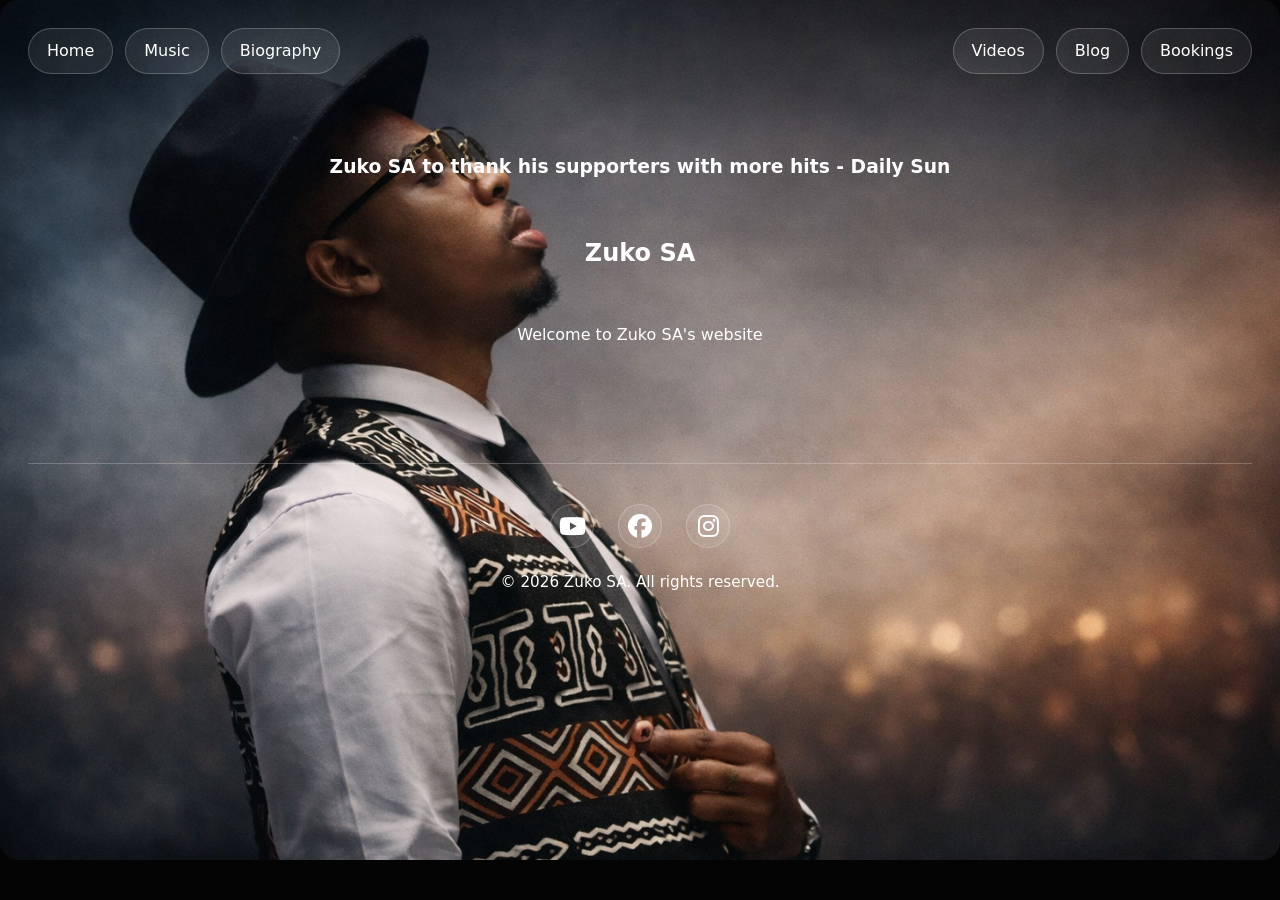
<file: index.html>
<!DOCTYPE html>
<html lang="en">
<head>
    <meta charset="UTF-8">
    <meta name="viewport" content="width=device-width, initial-scale=1.0">
    <title>Homepage</title>
    <meta name="description" content="Official Zuko SA homepage with latest music, biography, videos and bookings information." />
    <link rel="icon" href="images/zuk.png" />
    <link rel="stylesheet" href="style.css">
    <link rel="stylesheet" href="https://cdnjs.cloudflare.com/ajax/libs/font-awesome/6.4.0/css/all.min.css">
</head>
<body>
    <section class="Hero">
      <nav class="nav-bar" aria-label="Primary navigation">
        <div class="left">
            <a href="index.html" class="btns" aria-current="page">Home</a>
            <a href="music.html" class="btns">Music</a>
            <a href="biography.html" class="btns">Biography</a>
        </div>
        <div class="right">
            <a href="videos.html" class="btns">Videos</a>
            <a href="blog.html" class="btns">Blog</a>
            <a href="bookings.html" class="btns">Bookings</a>
        </div>
      </nav>
      <main id="main" class="topic">
        <h3>Zuko SA to thank his supporters with more hits - Daily Sun</h3>
        <h1>Zuko SA</h1>
        <p>Welcome to Zuko SA's website</p>
      </main>
      <footer class="footer">
      <div class="footer-content">
        <div class="footer-socials">
          <a href="https://www.youtube.com/channel/UCCDt5ze8cnY0YphvixPoJZA" class="social-link" aria-label="YouTube">
            <i class="fab fa-youtube"></i>
          </a>
          <a href="https://www.facebook.com/zukosa" class="social-link" aria-label="Facebook">
            <i class="fab fa-facebook"></i>
          </a>
          <a href="https://www.instagram.com/zuko_sa/" class="social-link" aria-label="Instagram">
            <i class="fab fa-instagram"></i>
          </a>
        </div>
        <div class="footer-text">
          <p>&copy; 2026 Zuko SA. All rights reserved.</p>
          
        </div>
      </div>
      </footer>
    </section>
    
</body>
</html>
</file>
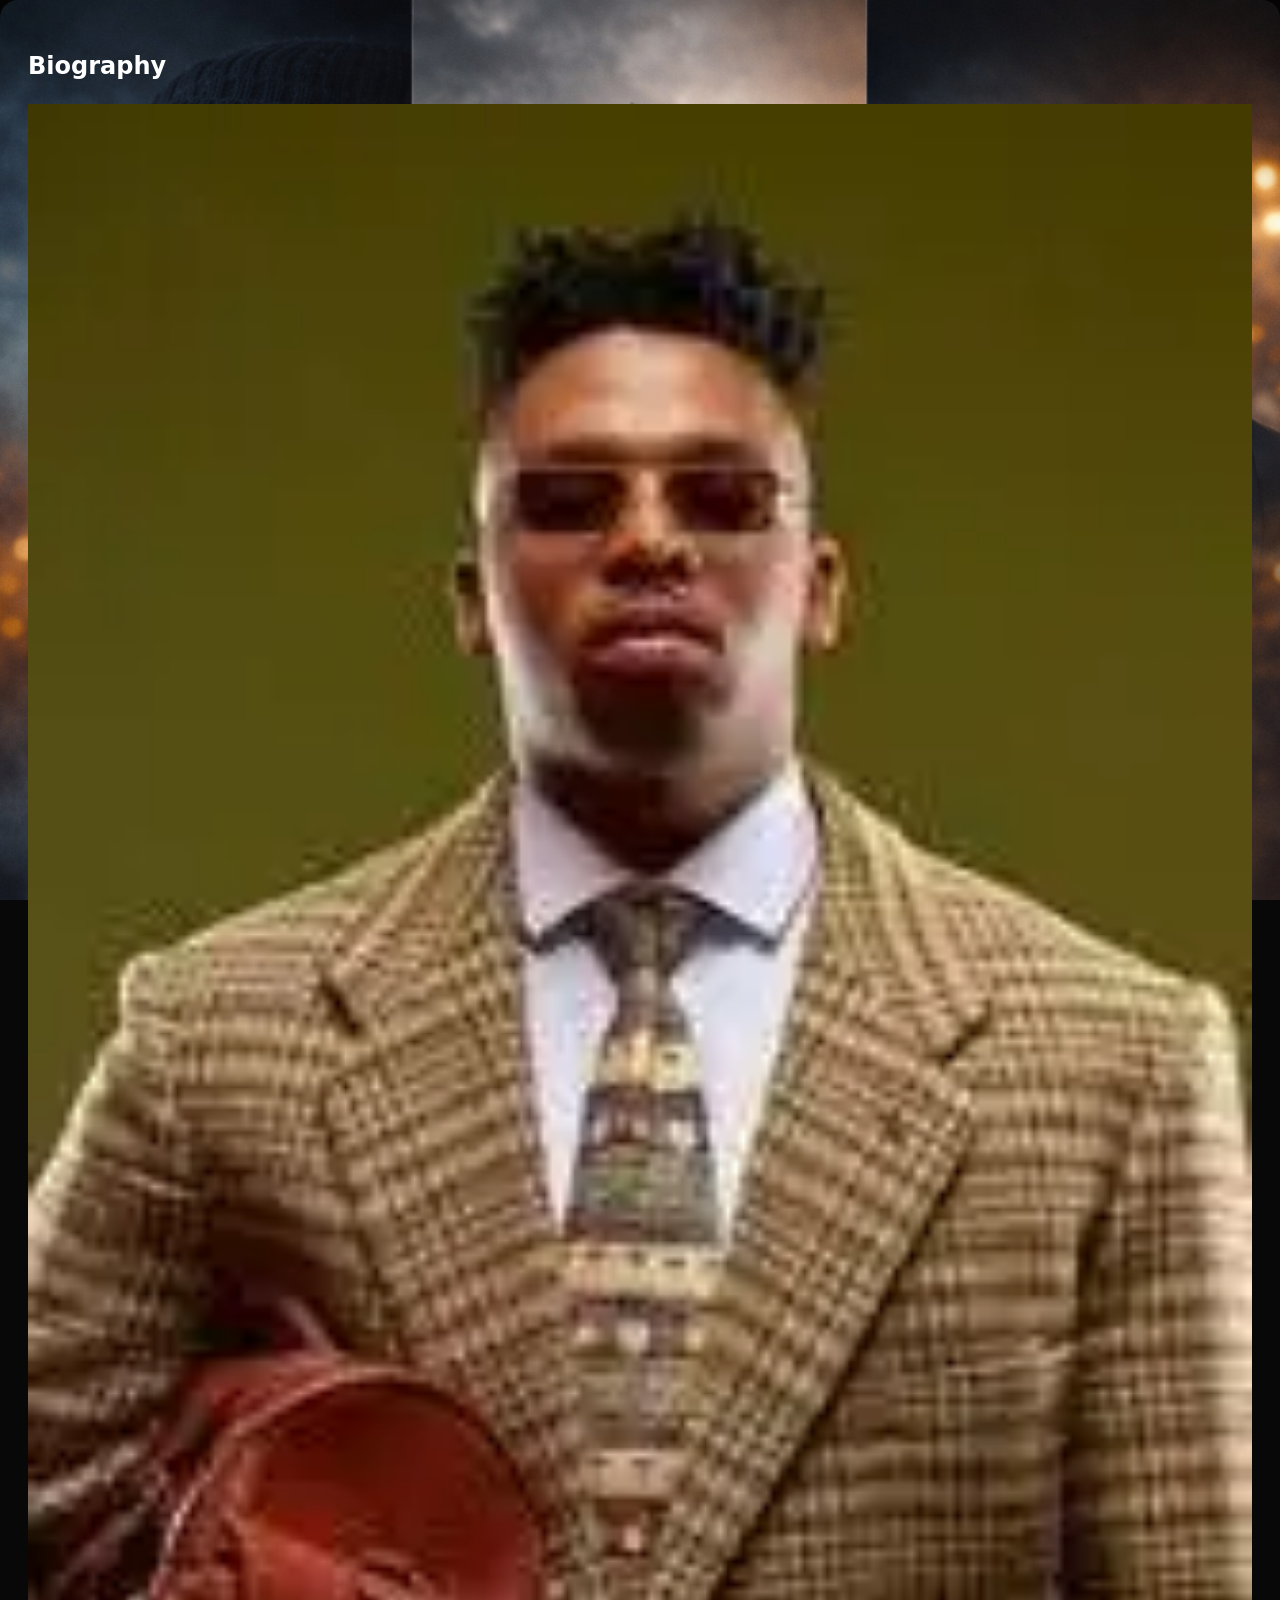
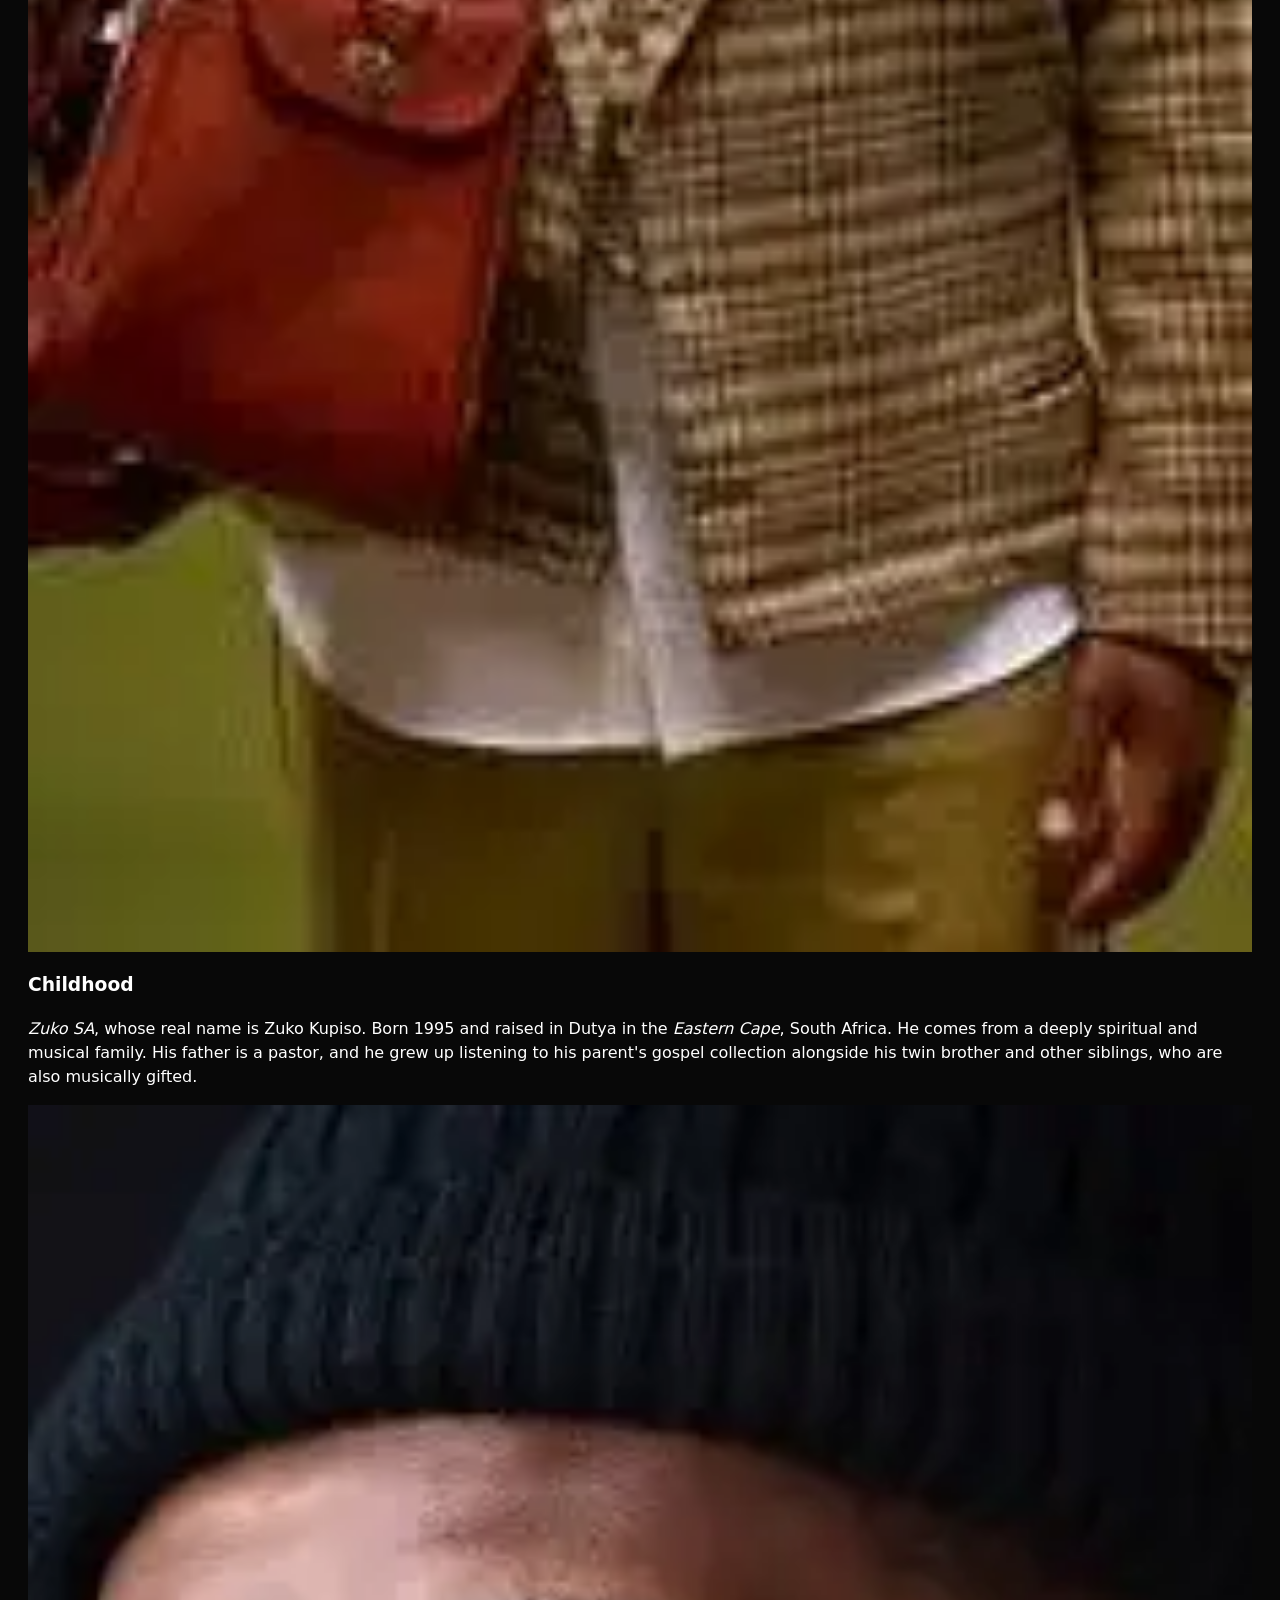
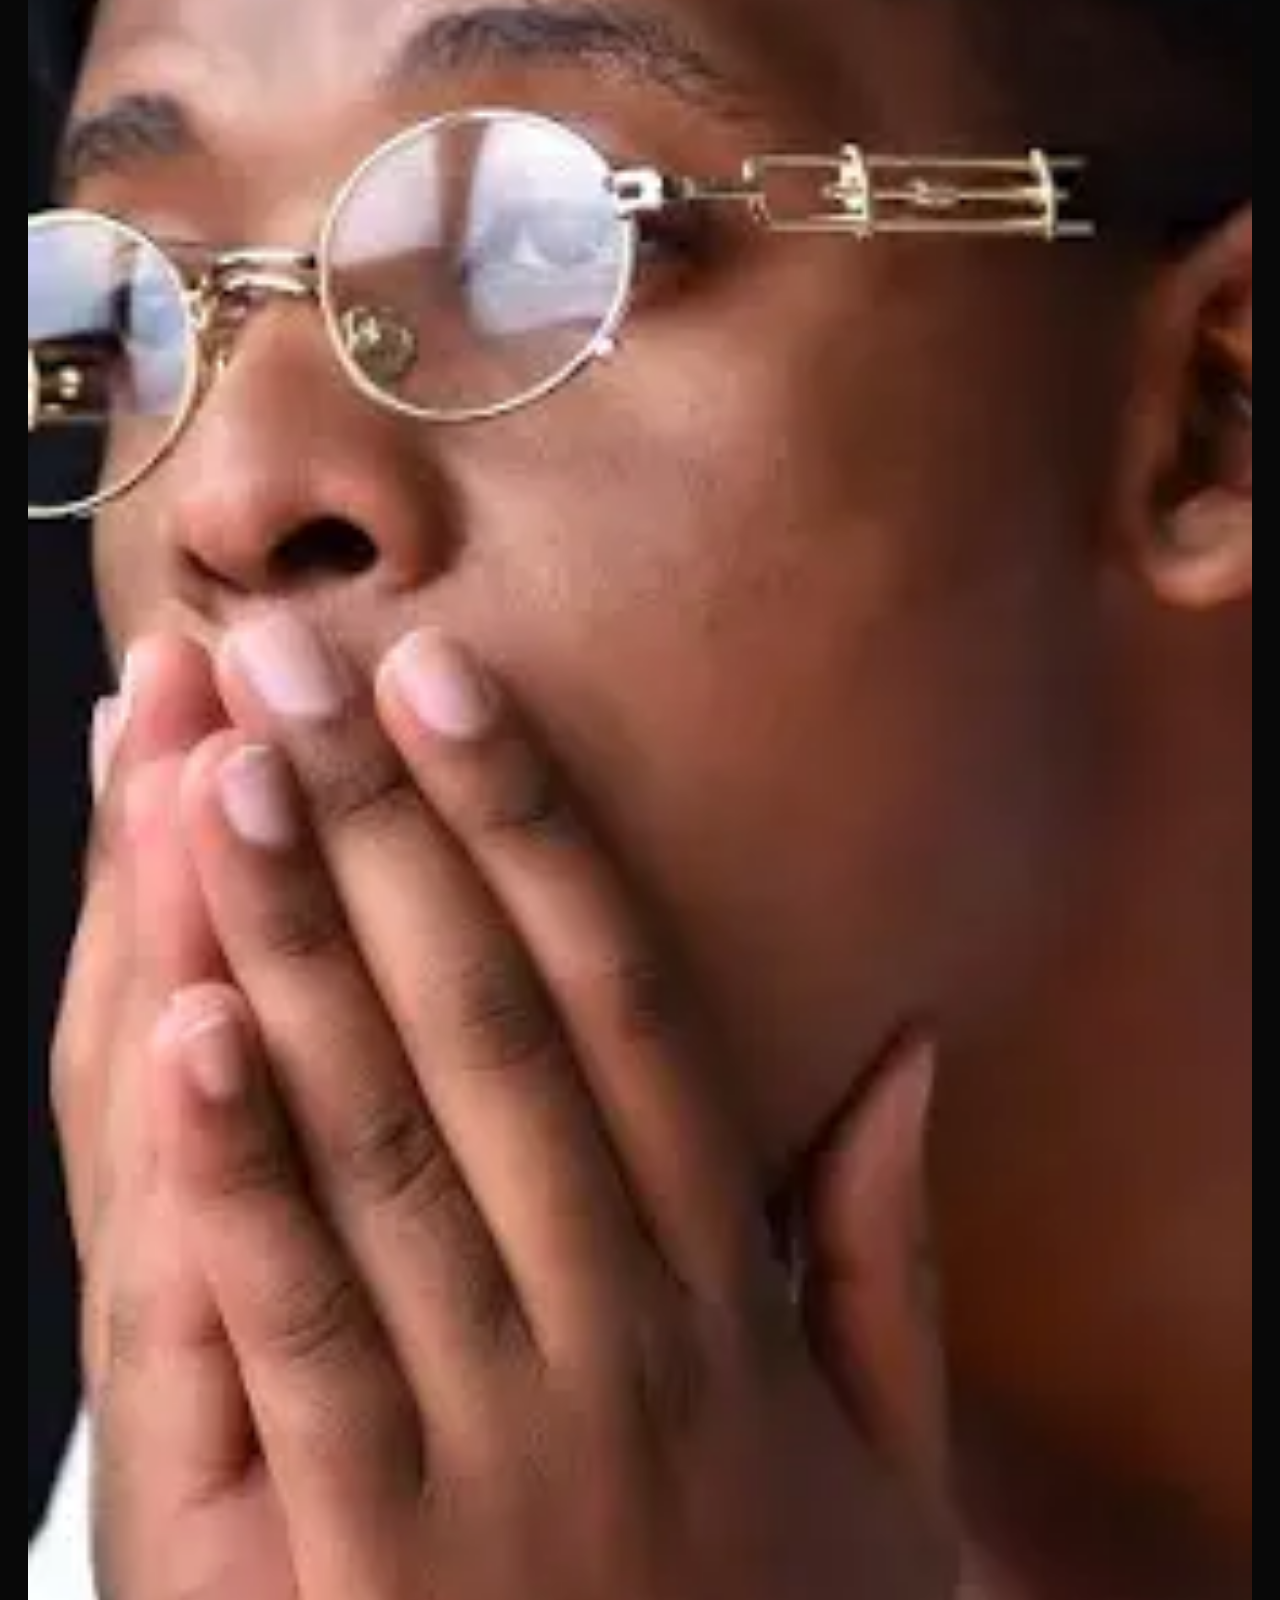
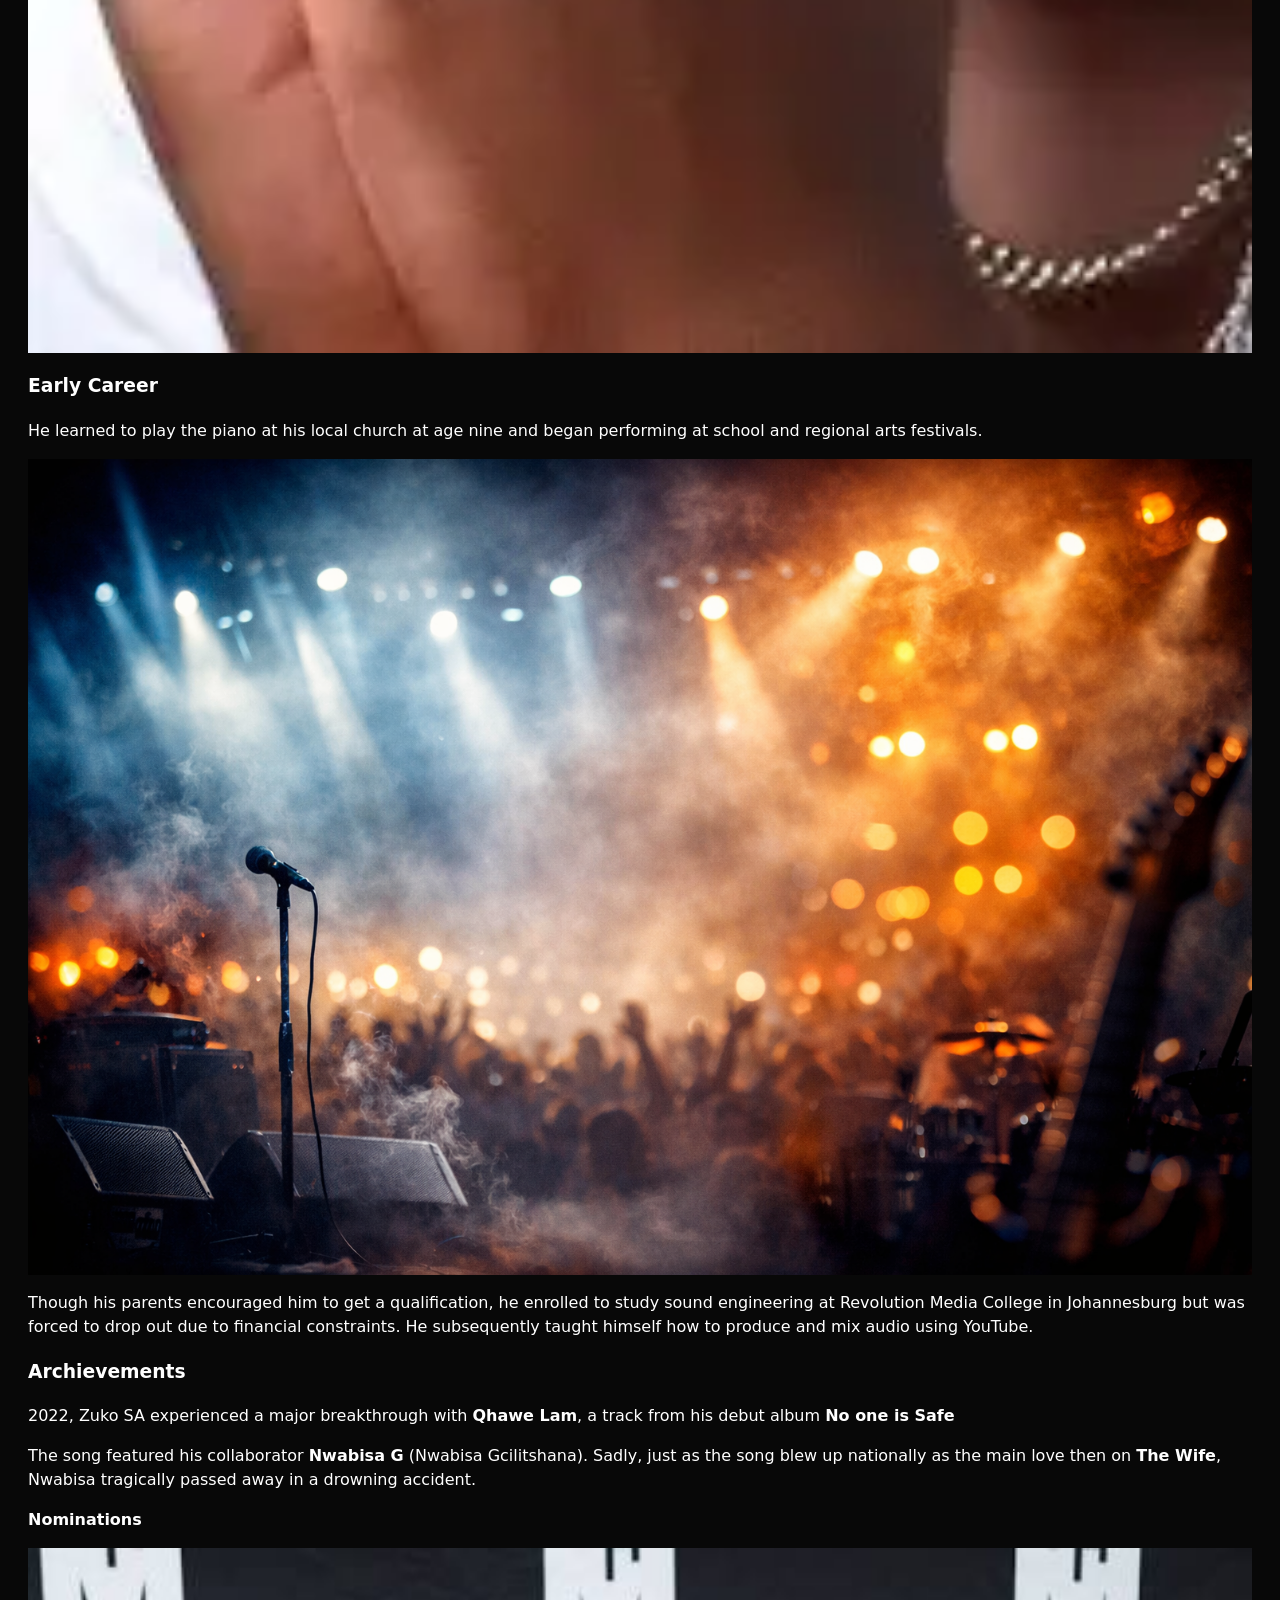
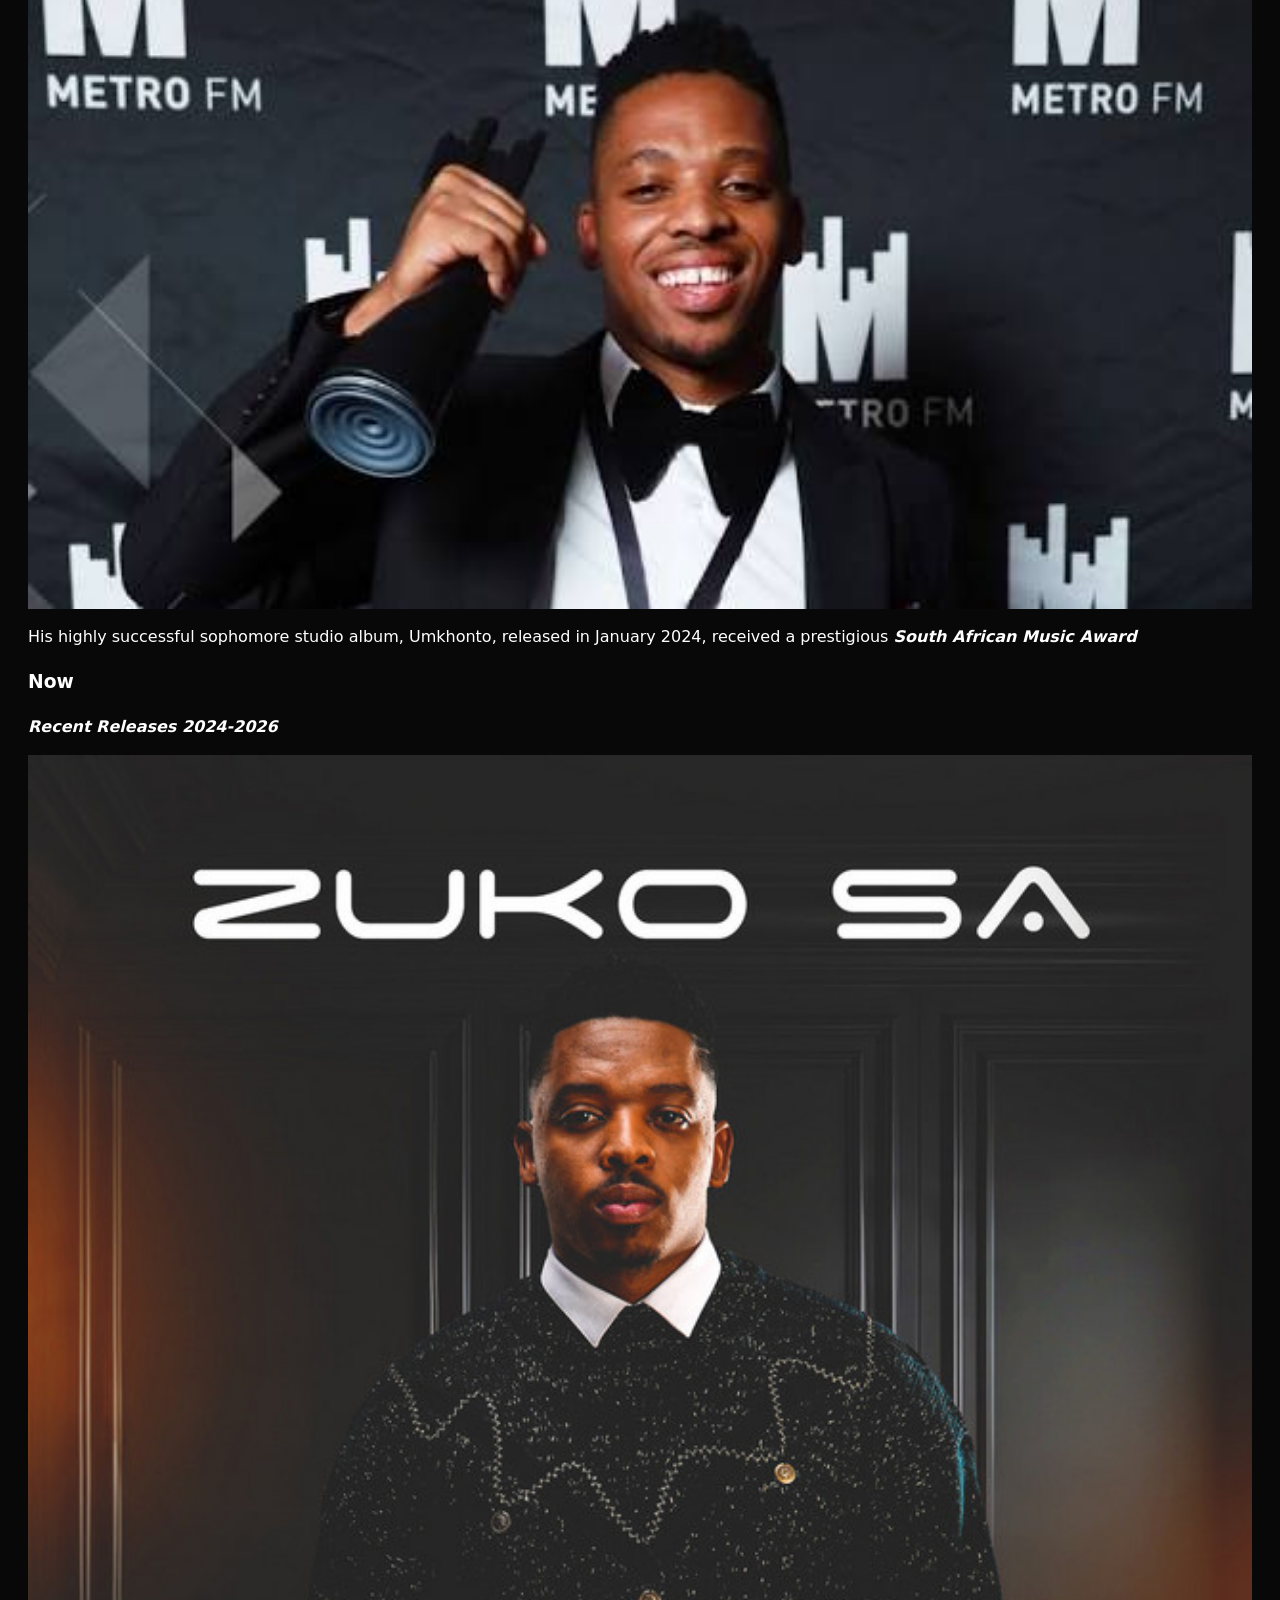
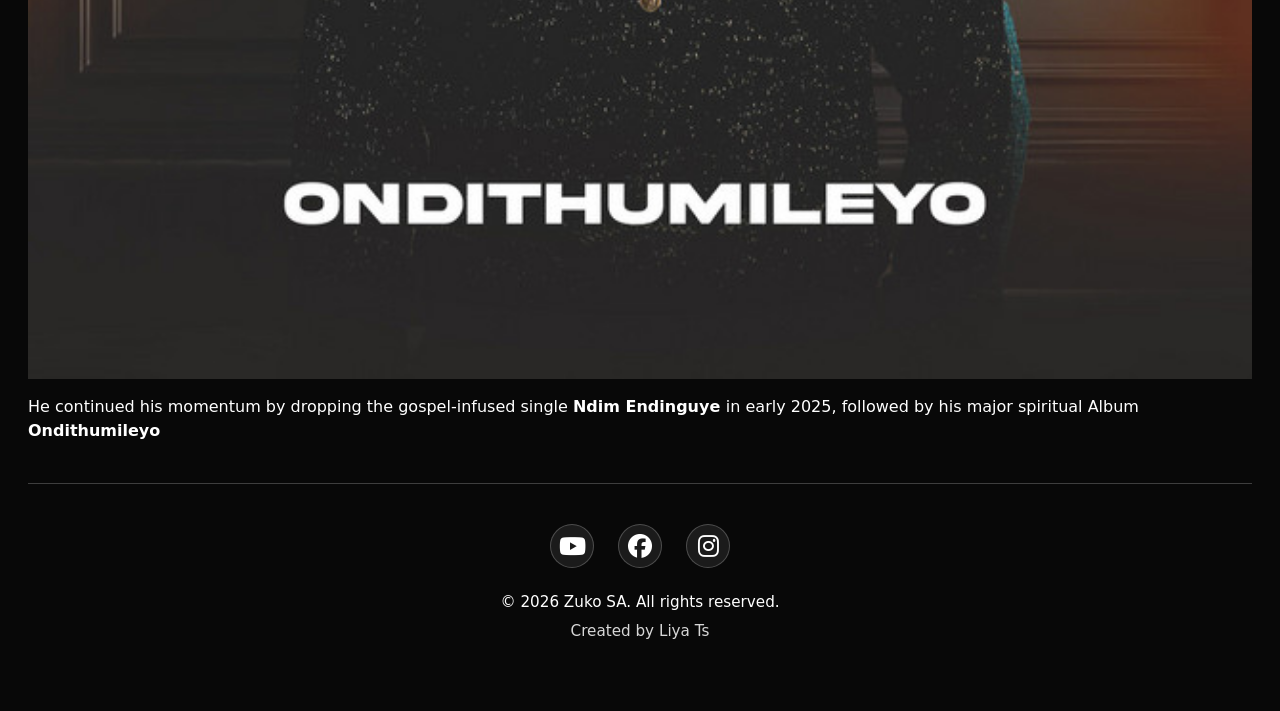
<file: biography.html>
<!DOCTYPE html>
<html lang="en">
<head>
    <meta charset="UTF-8">
    <meta name="viewport" content="width=device-width, initial-scale=1.0">
    <title>Biography</title>
    <meta name="description" content="Biography of Zuko SA, covering childhood, early career, achievements, and recent releases." />
    <link rel="icon" href="images/zuk.png" />
    <link rel="stylesheet" href="style.css">
    <link rel="stylesheet" href="https://cdnjs.cloudflare.com/ajax/libs/font-awesome/6.4.0/css/all.min.css">
</head>
<body>
    <section class="bio">
        <h2 class="sub">Biography</h2>
        <img src="./images/images (5).webp" alt="Zuko SA Photo" class="sub">
        <h3 class="sub">Childhood</h3>
        <p><em>Zuko SA</em>, whose real name is Zuko Kupiso. Born 1995 and raised in Dutya in the <em>Eastern Cape</em>, South Africa. He comes from a deeply spiritual and musical family. His father is a pastor, and he grew up listening to his parent's gospel collection alongside his twin brother and other siblings, who are also musically gifted.</p>
        <img src="./images/images (4).webp" alt="Zuko SA performing early in his career" class="sub" loading="lazy">
        <h3 class="sub">Early Career</h3>
        <p>He learned to play the piano at his local church at age nine and began performing at school and regional arts festivals.</p>
        
        <img src="./images/body-image.png" alt="Zuko SA working in the studio" class="sub" loading="lazy">
        <p>Though his parents encouraged him to get a qualification, he enrolled to study sound engineering at Revolution Media College in Johannesburg but was forced to drop out due to financial constraints. He subsequently taught himself how to produce and mix audio using YouTube.</p>
        <h3 class="sub">Archievements</h3>
        <p>2022, Zuko SA experienced a major breakthrough with <strong>Qhawe Lam</strong>, a track from his debut album <strong>No one is Safe</strong></p>
        <p>The song featured his collaborator <strong>Nwabisa G</strong> (Nwabisa Gcilitshana). Sadly, just as the song blew up nationally as the main love then on <strong>The Wife</strong>, Nwabisa tragically passed away in a drowning accident.</p>
        <p><strong>Nominations</strong></p>
        
        <img src="./images/download.jpeg" alt="Award announcement image" class="sub" loading="lazy">
        <p>His highly successful sophomore studio album, Umkhonto, released in January 2024, received a prestigious <strong><em>South African Music Award</em></strong></p>
        <h3 class="sub">Now</h3>
        <p><em><strong>Recent Releases 2024-2026</strong></em></p>
        <img src="./images/Ndim Endinguye.jpg" alt="Single cover for Ndim Endinguye" class="sub" loading="lazy">
        <p>He continued his momentum by dropping the gospel-infused single <strong>Ndim Endinguye </strong>in early 2025, followed by his major spiritual Album <strong>Ondithumileyo</strong></p>

      <footer class="footer">
        <div class="footer-content">
          <div class="footer-socials">
            <a href="https://www.youtube.com/channel/UCCDt5ze8cnY0YphvixPoJZA" class="social-link" aria-label="YouTube">
              <i class="fab fa-youtube"></i>
            </a>
            <a href="https://www.facebook.com/zukosa" class="social-link" aria-label="Facebook">
              <i class="fab fa-facebook"></i>
            </a>
            <a href="https://www.instagram.com/zuko_sa/" class="social-link" aria-label="Instagram">
              <i class="fab fa-instagram"></i>
            </a>
          </div>
          <div class="footer-text">
            <p>&copy; 2026 Zuko SA. All rights reserved.</p>
            <p>Created by Liya Ts</p>
          </div>
        </div>
      </footer>
    </section>
</body>
</html>
</file>
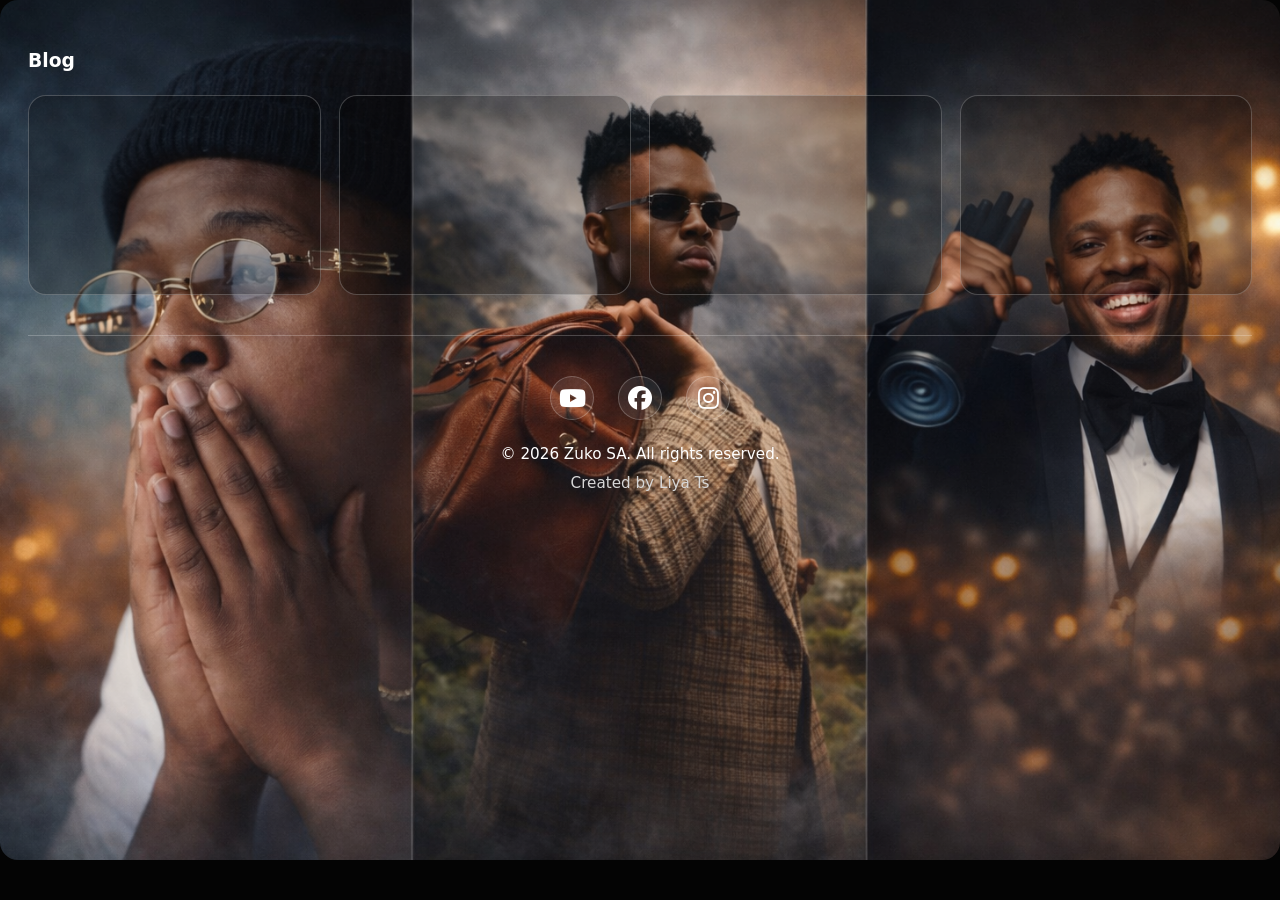
<file: blog.html>
<!DOCTYPE html>
<html lang="en">
<head>
    <meta charset="UTF-8">
    <meta name="viewport" content="width=device-width, initial-scale=1.0">
    <title>Blog</title>
    <meta name="description" content="Blog updates and news about Zuko SA's career and music." />
    <link rel="icon" href="images/zuk.png" />
    <link rel="stylesheet" href="style.css">
    <link rel="stylesheet" href="https://cdnjs.cloudflare.com/ajax/libs/font-awesome/6.4.0/css/all.min.css">
</head>
<body>
    <section class="blog">
        <h3 class="sub">Blog</h3>
        <section>
          <div class="container">
            <div class="single">
              <iframe 
              width="560" 
              height="315" 
              src="https://www.youtube.com/embed/Gf532jjx-t8?si=pvUu6BwM-nWuU_MD" 
              title="YouTube video player" 
              frameborder="0" 
              allow="accelerometer; autoplay; clipboard-write; encrypted-media; gyroscope; picture-in-picture; web-share" referrerpolicy="strict-origin-when-cross-origin" allowfullscreen>

              </iframe>
            </div>
            <div class="single">
              <iframe 
              width="560" 
              height="315" 
              src="https://www.youtube.com/embed/CLhyk2bLv-w?si=ipkfjRyoIH61s4d_" 
              title="YouTube video player" 
              frameborder="0" 
              allow="accelerometer; 
              autoplay; 
              clipboard-write; 
              encrypted-media; gyroscope; picture-in-picture; web-share" referrerpolicy="strict-origin-when-cross-origin" allowfullscreen>

              </iframe>
            </div>
            <div class="single"><iframe width="560" height="315" src="https://www.youtube.com/embed/xUUcj4qLKVE?si=0xrxTcSKZYPU8F6M" title="YouTube video player" frameborder="0" allow="accelerometer; autoplay; clipboard-write; encrypted-media; gyroscope; picture-in-picture; web-share" referrerpolicy="strict-origin-when-cross-origin" allowfullscreen></iframe></div>
            <div class="single"><iframe width="560" height="315" src="https://www.youtube.com/embed/AYcGIYmKYtU?si=5ktMbK4ECICDmfuY" title="YouTube video player" frameborder="0" allow="accelerometer; autoplay; clipboard-write; encrypted-media; gyroscope; picture-in-picture; web-share" referrerpolicy="strict-origin-when-cross-origin" allowfullscreen></iframe></div>  
          </div>
        </section>
        <footer class="footer">
          <div class="footer-content">
            <div class="footer-socials">
              <a href="https://www.youtube.com/channel/UCCDt5ze8cnY0YphvixPoJZA" class="social-link" aria-label="YouTube">
                <i class="fab fa-youtube"></i>
              </a>
              <a href="https://www.facebook.com/zukosa" class="social-link" aria-label="Facebook">
                <i class="fab fa-facebook"></i>
              </a>
              <a href="https://www.instagram.com/zuko_sa/" class="social-link" aria-label="Instagram">
                <i class="fab fa-instagram"></i>
              </a>
            </div>
            <div class="footer-text">
              <p>&copy; 2026 Zuko SA. All rights reserved.</p>
              <p>Created by Liya Ts</p>
            </div>
          </div>
        </footer>
    </section>
</body>
</html>
</file>
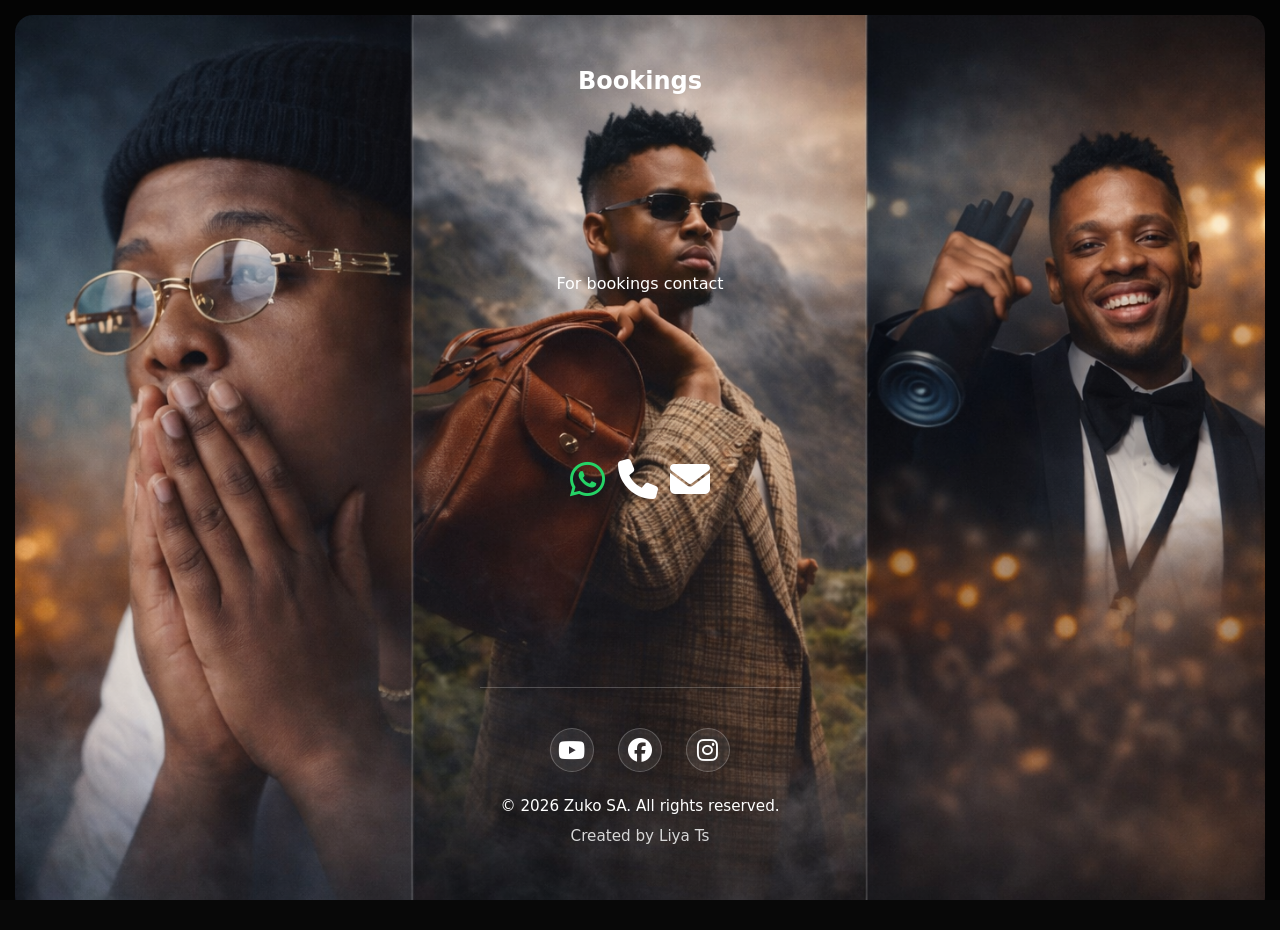
<file: bookings.html>
<!DOCTYPE html>
<html lang="en">
<head>
  <meta charset="UTF-8">
  <meta name="viewport" content="width=device-width, initial-scale=1.0">
  <title>Bookings</title>
  <meta name="description" content="Contact Zuko SA for bookings and performances through WhatsApp, phone or email." />
  <link rel="icon" href="images/zuk.png" />
  <link rel="stylesheet" href="style.css">
  <!-- Correct Font Awesome CDN -->
  <link rel="stylesheet" href="https://cdnjs.cloudflare.com/ajax/libs/font-awesome/6.5.0/css/all.min.css">
</head>
<body>
  <main class="bookings">
    <h2 class="sub">Bookings</h2>
    <p class="sub">For bookings contact</p>
    <div class="bttns">
      <a href="https://wa.me/27724590340" class="icon whatsapp" target="_blank" rel="noopener noreferrer" aria-label="Contact on WhatsApp">
        <i class="fab fa-whatsapp"></i>
      </a>
      <a href="tel:+27724590340" class="icon call" aria-label="Call Zuko SA">
        <i class="fas fa-phone"></i>
      </a>
      <a href="mailto:artist@gmail.com" class="icon email" aria-label="Email Zuko SA">
        <i class="fas fa-envelope"></i>
      </a>
    </div>
    <footer class="footer">
      <div class="footer-content">
        <div class="footer-socials">
          <a href="https://www.youtube.com/channel/UCCDt5ze8cnY0YphvixPoJZA" class="social-link" aria-label="YouTube">
            <i class="fab fa-youtube"></i>
          </a>
          <a href="https://www.facebook.com/zukosa" class="social-link" aria-label="Facebook">
            <i class="fab fa-facebook"></i>
          </a>
          <a href="https://www.instagram.com/zuko_sa/" class="social-link" aria-label="Instagram">
            <i class="fab fa-instagram"></i>
          </a>
        </div>
        <div class="footer-text">
          <p>&copy; 2026 Zuko SA. All rights reserved.</p>
          <p>Created by Liya Ts</p>
        </div>
      </div>
    </footer>
  </main>
</body>
</html>


<!--Finish the website but before I have to 
email Zuko SA- After that do a Vusi Nova Website and Semito-->
</file>
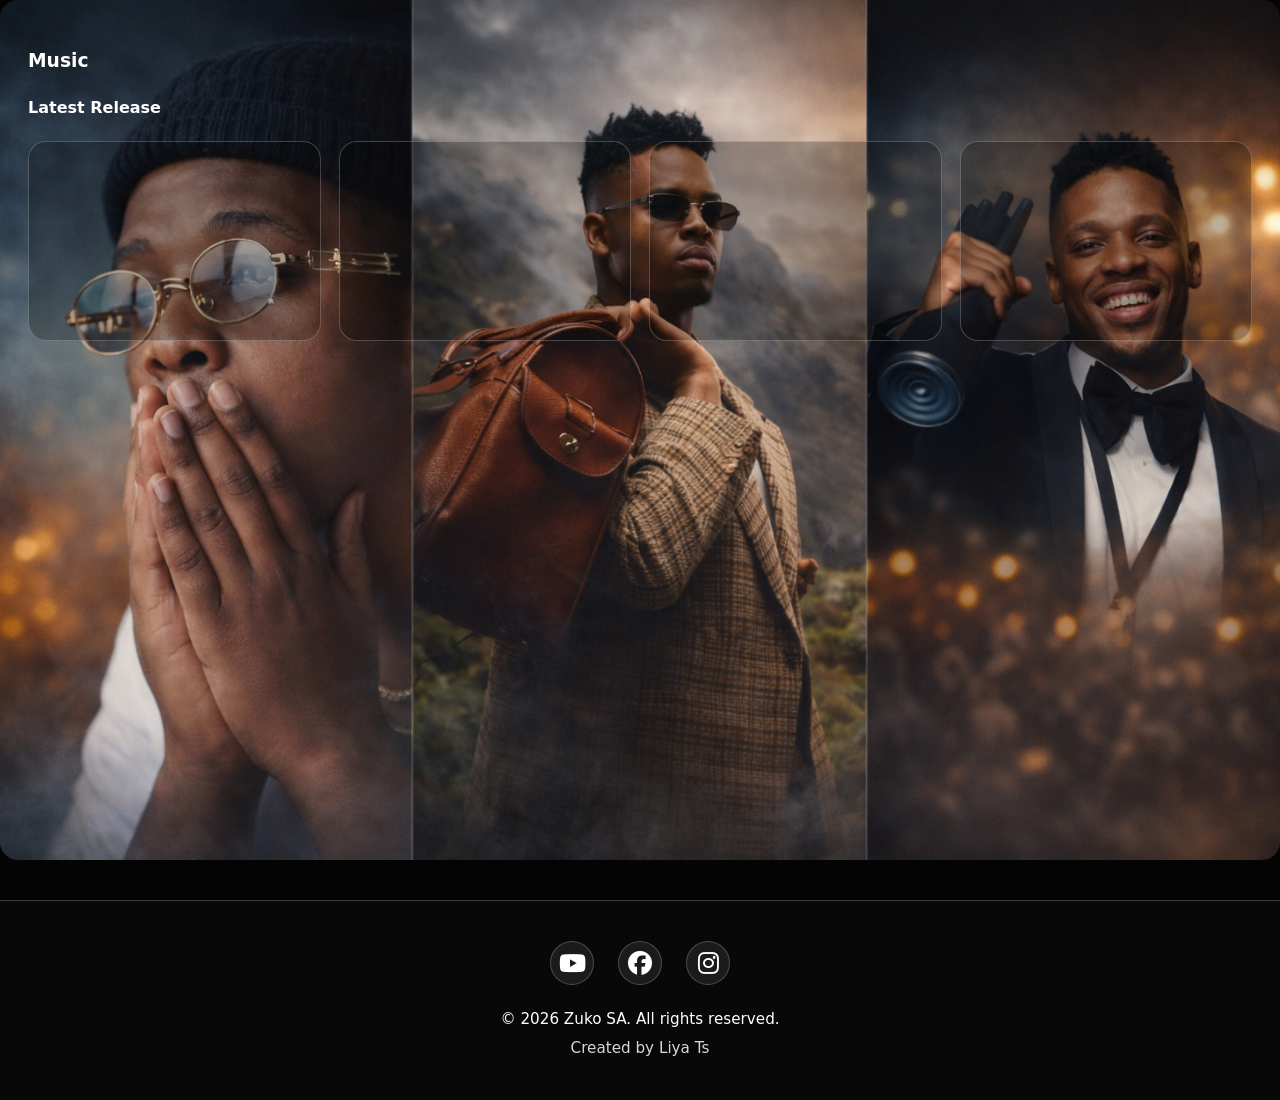
<file: music.html>
<!DOCTYPE html>
<html lang="en">
<head>
    <meta charset="UTF-8">
    <meta name="viewport" content="width=device-width, initial-scale=1.0">
    <title>Music</title>
    <meta name="description" content="Zuko SA music page with latest releases and album videos." />
    <link rel="icon" href="images/zuk.png" />
    <link rel="stylesheet" href="style.css">
    <link rel="stylesheet" href="https://cdnjs.cloudflare.com/ajax/libs/font-awesome/6.4.0/css/all.min.css">
</head>
<body>
  <section class="music">
  <h3 class="sub">Music</h3>
  <h4 class="sub">Latest Release</h4>
  <div class="container">
    <!-- Latest Release -->
    <div class="single vid-box">
      <iframe 
        loading="lazy"
        src="https://www.youtube.com/embed/eibkDdrlnfk?si=DlA0e9lbBWgqXcFs" 
        title="Zuko SA - Latest Release"
        aria-label="YouTube video: latest release"
        frameborder="0" 
        allow="accelerometer; autoplay; clipboard-write; encrypted-media; gyroscope; picture-in-picture; web-share" 
        allowfullscreen>
      </iframe>
    </div>

    <!-- Other Songs -->
    <div class="single vid-box">
      <iframe 
        loading="lazy"
        src="https://www.youtube.com/embed/b3RqQ9zkrSg?si=DLZDZgmWzLgjJrP2"
        title="Zuko SA - Ondithumileyo"
        aria-label="YouTube video: Ondithumileyo"
        frameborder="0" 
        allow="accelerometer; autoplay; clipboard-write; encrypted-media; gyroscope; picture-in-picture; web-share" 
        allowfullscreen>
      </iframe>
    </div>

    <div class="single vid-box">
      <iframe 
        loading="lazy"
        src="https://www.youtube.com/embed/V6LEdG8-w2Q?si=UsOsxTBnQLcLgwle"
        title="Zuko SA - Ndingakuthanda"
        aria-label="YouTube video: Ndingakuthanda"
        frameborder="0" 
        allow="accelerometer; autoplay; clipboard-write; encrypted-media; gyroscope; picture-in-picture; web-share" 
        allowfullscreen>
      </iframe>
    </div>

    <div class="single vid-box">
      <iframe 
        loading="lazy"
        src="https://www.youtube.com/embed/dCEOF17Qbs4?si=jRcXDlLtpcau_KPV"
        title="Zuko SA - Hlala Nam"
        aria-label="YouTube video: Hlala Nam"
        frameborder="0" 
        allow="accelerometer; autoplay; clipboard-write; encrypted-media; gyroscope; picture-in-picture; web-share" 
        allowfullscreen>
      </iframe>
    </div>
  </div>
</section>
<footer class="footer">
  <div class="footer-content">
    <div class="footer-socials">
      <a href="https://www.youtube.com/channel/UCCDt5ze8cnY0YphvixPoJZA" class="social-link" aria-label="YouTube">
        <i class="fab fa-youtube"></i>
      </a>
      <a href="https://www.facebook.com/zukosa" class="social-link" aria-label="Facebook">
        <i class="fab fa-facebook"></i>
      </a>
      <a href="https://www.instagram.com/zuko_sa/" class="social-link" aria-label="Instagram">
        <i class="fab fa-instagram"></i>
      </a>
    </div>
    <div class="footer-text">
      <p>&copy; 2026 Zuko SA. All rights reserved.</p>
      <p>Created by Liya Ts</p>
    </div>
  </div>
</footer>
</body>
</html>
</body>
</html>

<!--
Hi, Zuko SA!

This is Liya. I'm a website developer and I have made you an artist website. I'm truly inspired by your music hence I decided to to make you a website first.
Below is a link to your website this is not yet finished it's just a demo If you are are interested I would love to proceed with it.
This website will be your official artist website once completed.
There are charges for the completed website which we will speak about once the website is finished all I need is 



1. <iframe width="560" height="315" src="https://www.youtube.com/embed/eibkDdrlnfk?si=DlA0e9lbBWgqXcFs" title="YouTube video player" frameborder="0" allow="accelerometer; autoplay; clipboard-write; encrypted-media; gyroscope; picture-in-picture; web-share" referrerpolicy="strict-origin-when-cross-origin" allowfullscreen></iframe>
2. <iframe width="560" height="315" src="https://www.youtube.com/embed/b3RqQ9zkrSg?si=DLZDZgmWzLgjJrP2" title="YouTube video player" frameborder="0" allow="accelerometer; autoplay; clipboard-write; encrypted-media; gyroscope; picture-in-picture; web-share" referrerpolicy="strict-origin-when-cross-origin" allowfullscreen></iframe>
3. <iframe width="560" height="315" src="https://www.youtube.com/embed/V6LEdG8-w2Q?si=UsOsxTBnQLcLgwle" title="YouTube video player" frameborder="0" allow="accelerometer; autoplay; clipboard-write; encrypted-media; gyroscope; picture-in-picture; web-share" referrerpolicy="strict-origin-when-cross-origin" allowfullscreen></iframe>
4. <iframe width="560" height="315" src="https://www.youtube.com/embed/dCEOF17Qbs4?si=jRcXDlLtpcau_KPV" title="YouTube video player" frameborder="0" allow="accelerometer; autoplay; clipboard-write; encrypted-media; gyroscope; picture-in-picture; web-share" referrerpolicy="strict-origin-when-cross-origin" allowfullscreen></iframe>-->
</file>
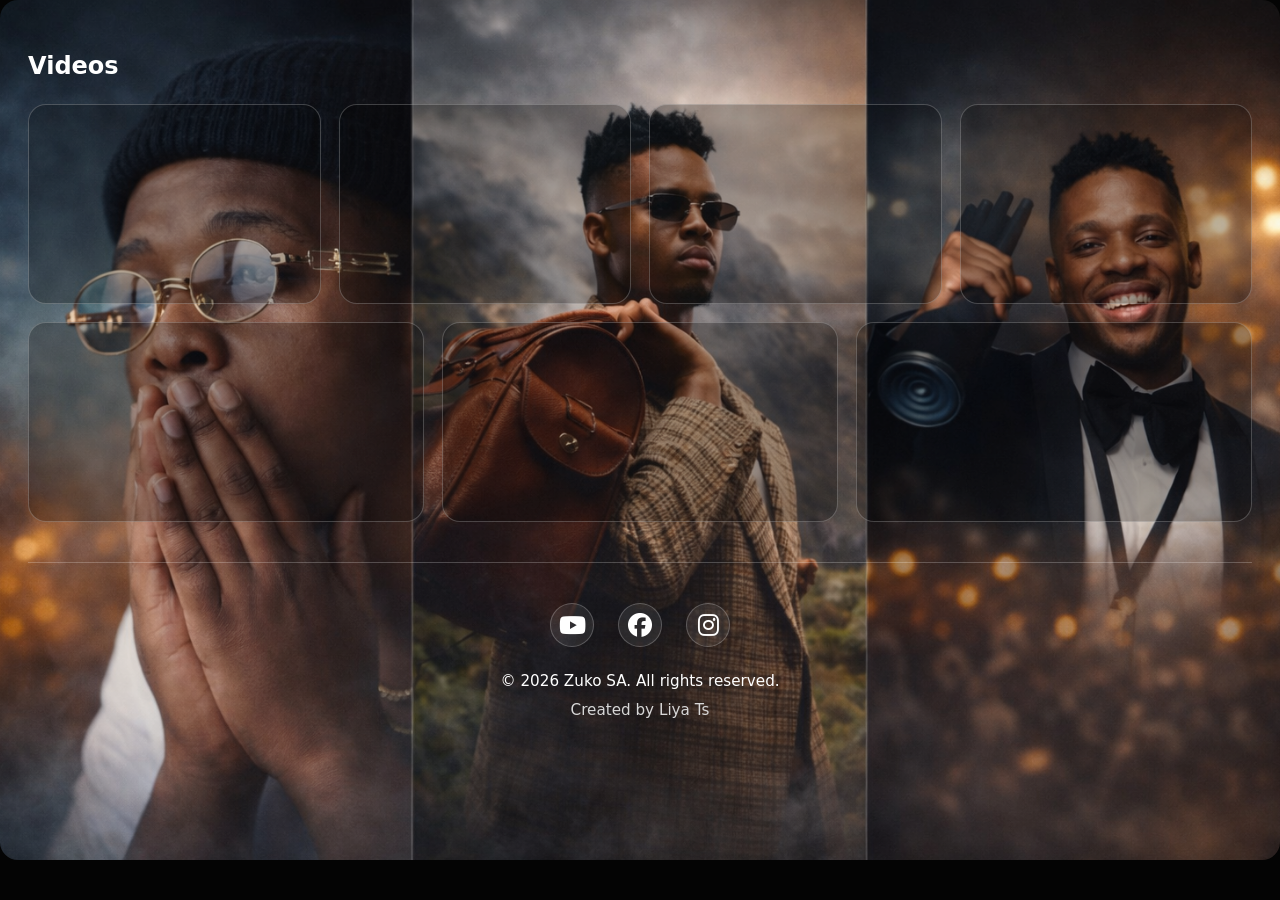
<file: videos.html>
<!DOCTYPE html>
<html lang="en">
<head>
    <meta charset="UTF-8">
    <meta name="viewport" content="width=device-width, initial-scale=1.0">
    <title>Videos</title>
    <meta name="description" content="Zuko SA video gallery with music and performance clips." />
    <link rel="icon" href="images/zuk.png" />
    <link rel="stylesheet" href="style.css">
    <link rel="stylesheet" href="https://cdnjs.cloudflare.com/ajax/libs/font-awesome/6.4.0/css/all.min.css">
</head>
<body>
    <section class="videos">
        <h2 class="sub">Videos</h2>
        <div class="container">
        <div class="single"><iframe width="560" height="315" src="https://www.youtube.com/embed/M0DwhkHd1Qk?si=QdBcOysgG1PinBAV" title="YouTube video player" frameborder="0" allow="accelerometer; autoplay; clipboard-write; encrypted-media; gyroscope; picture-in-picture; web-share" referrerpolicy="strict-origin-when-cross-origin" allowfullscreen></iframe></div>
        <div class="single"><iframe width="560" height="315" src="https://www.youtube.com/embed/OnSinlEUkCs?si=d9WtE-riV9otMNll" title="YouTube video player" frameborder="0" allow="accelerometer; autoplay; clipboard-write; encrypted-media; gyroscope; picture-in-picture; web-share" referrerpolicy="strict-origin-when-cross-origin" allowfullscreen></iframe></div>
        <div class="single"><iframe width="560" height="315" src="https://www.youtube.com/embed/BmnLWRHv8Xw?si=qebz-dZfITjOxUgQ" title="YouTube video player" frameborder="0" allow="accelerometer; autoplay; clipboard-write; encrypted-media; gyroscope; picture-in-picture; web-share" referrerpolicy="strict-origin-when-cross-origin" allowfullscreen></iframe></div>
        <div class="single"><iframe width="560" height="315" src="https://www.youtube.com/embed/EAl7xrhs6Ug?si=h8V3FMkCDsOXSeJT" title="YouTube video player" frameborder="0" allow="accelerometer; autoplay; clipboard-write; encrypted-media; gyroscope; picture-in-picture; web-share" referrerpolicy="strict-origin-when-cross-origin" allowfullscreen></iframe></div>
        <div class="single"><iframe width="560" height="315" src="https://www.youtube.com/embed/OO-iptkJB9c?si=UiVsuaIPJPHbIO6E" title="YouTube video player" frameborder="0" allow="accelerometer; autoplay; clipboard-write; encrypted-media; gyroscope; picture-in-picture; web-share" referrerpolicy="strict-origin-when-cross-origin" allowfullscreen></iframe></div>
        <div class="single"><iframe width="560" height="315" src="https://www.youtube.com/embed/L7AQ6s_ATfQ?si=12V_2bKPMdvfS2Iz" title="YouTube video player" frameborder="0" allow="accelerometer; autoplay; clipboard-write; encrypted-media; gyroscope; picture-in-picture; web-share" referrerpolicy="strict-origin-when-cross-origin" allowfullscreen></iframe></div>
        <div class="single"><iframe width="560" height="315" src="https://www.youtube.com/embed/8Kp8f4aQzZo?si=V9XJ9XJ9XJ9XJ9XJ" title="YouTube video player" frameborder="0" allow="accelerometer; autoplay; clipboard-write; encrypted-media; gyroscope; picture-in-picture; web-share" referrerpolicy="strict-origin-when-cross-origin" allowfullscreen></iframe></div>
        
      </div>
      <footer class="footer">
        <div class="footer-content">
          <div class="footer-socials">
            <a href="https://www.youtube.com/channel/UCCDt5ze8cnY0YphvixPoJZA" class="social-link" aria-label="YouTube">
              <i class="fab fa-youtube"></i>
            </a>
            <a href="https://www.facebook.com/zukosa" class="social-link" aria-label="Facebook">
              <i class="fab fa-facebook"></i>
            </a>
            <a href="https://www.instagram.com/zuko_sa/" class="social-link" aria-label="Instagram">
              <i class="fab fa-instagram"></i>
            </a>
          </div>
          <div class="footer-text">
            <p>&copy; 2026 Zuko SA. All rights reserved.</p>
            <p>Created by Liya Ts</p>
          </div>
        </div>
      </footer>
    </section>
</body>
</html>
</file>
<file: style.css>
:root {
  --bg: #080808;
  --surface: rgba(0, 0, 0, 0.55);
  --surface-strong: rgba(0, 0, 0, 0.75);
  --border: rgba(255, 255, 255, 0.22);
  --text: #ffffff;
  --muted: #d7d7d7;
  --accent: #f7f7f7;
}

* {
  box-sizing: border-box;
}

html {
  scroll-behavior: smooth;
}

body {
  margin: 0;
  min-height: 100vh;
  font-family: system-ui, -apple-system, BlinkMacSystemFont, "Segoe UI", Helvetica, Arial, sans-serif;
  background: var(--bg);
  color: var(--text);
  line-height: 1.5;
  text-rendering: optimizeLegibility;
}

body::before {
  content: "";
  position: fixed;
  inset: 0;
  background: rgba(0, 0, 0, 0.45);
  z-index: -1;
}

img,
iframe {
  display: block;
  width: 100%;
  height: 100%;
  object-fit: cover;
}

a {
  color: inherit;
  text-decoration: none;
}

a:hover,
a:focus-visible {
  text-decoration: underline;
  color: #f1f1f1;
}

.visually-hidden {
  position: absolute;
  width: 1px;
  height: 1px;
  padding: 0;
  margin: -1px;
  overflow: hidden;
  clip: rect(0 0 0 0);
  white-space: nowrap;
  border: 0;
}

.Hero,
.music,
.bio,
.videos,
.bookings,
.blog {
  background-size: cover;
  background-position: center;
  background-attachment: fixed;
  border-radius: 18px;
  padding: 28px;
  min-height: calc(100vh - 40px);
  position: relative;
  overflow: hidden;
}

.Hero {
  background-image: url('./images/zuk.png');
}

.music,
.bio,
.videos,
.bookings,
.blog {
  background-image: url('./images/mus.png');
}

.nav-bar {
  display: flex;
  flex-wrap: wrap;
  justify-content: space-between;
  gap: 12px;
}

.left,
.right {
  display: flex;
  flex-wrap: wrap;
  gap: 12px;
}

.topic {
  display: flex;
  flex-direction: column;
  align-items: center;
  justify-content: center;
  gap: 16px;
  text-align: center;
  padding: 60px 24px;
}

.container {
  display: flex;
  flex-wrap: wrap;
  gap: 18px;
  justify-content: center;
  margin-top: 20px;
}







.btns {
  display: inline-flex;
  align-items: center;
  justify-content: center;
  gap: 10px;
  padding: 10px 18px;
  border: 1px solid var(--border);
  border-radius: 24px;
  background: rgba(255, 255, 255, 0.08);
  transition: transform 0.18s ease, background 0.18s ease, border-color 0.18s ease;
}

.btns:hover,
.btns:focus-visible {
  transform: translateY(-1px);
  border-color: rgba(255, 255, 255, 0.45);
  background: rgba(255, 255, 255, 0.14);
  box-shadow: 0 0 20px rgba(255, 255, 255, 0.6), 0 0 40px rgba(255, 255, 255, 0.3);
  text-shadow: 0 0 10px rgba(255, 255, 255, 0.8);
}



   






.icon {
  font-size: 2.5em;
  color: var(--text);
  transition: transform 0.3s, color 0.3s;
}

.icon:hover,
.icon:focus-visible {
  transform: scale(1.2);
  color: #fdfdfd;
}

.whatsapp {
  color: #25D366;
}

.bookings {
  display: flex;
  flex-direction: column;
  height: 100vh;
  margin: 15px;
  justify-content: space-between;
  align-items: center;
}

















.single {
  flex: 1 1 min(260px, 100%);
  min-width: 220px;
  height: 200px;
  border: 1px solid var(--border);
  border-radius: 18px;
  overflow: hidden;
  display: flex;
  justify-content: center;
  align-items: center;
  background: rgba(0, 0, 0, 0.25);
}

.single iframe {
  border: none;
}

@media (max-width: 900px) {
  .Hero,
  .music,
  .bio,
  .videos,
  .bookings {
    background-attachment: scroll;
    min-height: auto;
    padding: 20px;
  }

  .nav-bar {
    flex-direction: column;
    align-items: center;
  }
}

@media (max-width: 660px) {
  .topic {
    padding: 40px 16px;
  }

  .single {
    min-width: 100%;
    height: 180px;
  }

  .btns {
    width: 100%;
  }
}

/* Footer Styles */
.footer {
  border-top: 1px solid var(--border);
  padding: 40px 20px;
  margin-top: 40px;
}

.footer-content {
  max-width: 1000px;
  margin: 0 auto;
  display: flex;
  flex-direction: column;
  align-items: center;
  gap: 24px;
  text-align: center;
}

.footer-socials {
  display: flex;
  gap: 24px;
  justify-content: center;
  align-items: center;
}

.social-link {
  display: inline-flex;
  align-items: center;
  justify-content: center;
  width: 44px;
  height: 44px;
  border: 1px solid var(--border);
  border-radius: 50%;
  background: rgba(255, 255, 255, 0.08);
  font-size: 1.5em;
  color: var(--text);
  transition: all 0.3s ease;
}

.social-link:hover,
.social-link:focus-visible {
  transform: translateY(-4px);
  background: rgba(255, 255, 255, 0.15);
  border-color: rgba(255, 255, 255, 0.45);
  color: #fdfdfd;
}

.footer-text {
  display: flex;
  flex-direction: column;
  gap: 8px;
}

.footer-text p {
  margin: 0;
  font-size: 0.95em;
  color: var(--muted);
  line-height: 1.4;
}

.footer-text p:first-child {
  color: var(--text);
  font-weight: 500;
}

@media (max-width: 600px) {
  .footer {
    padding: 30px 16px;
    margin-top: 30px;
  }

  .footer-content {
    gap: 20px;
  }

  .footer-socials {
    gap: 16px;
  }

  .social-link {
    width: 40px;
    height: 40px;
    font-size: 1.3em;
  }

  .footer-text p {
    font-size: 0.9em;
  }
}
</file>
